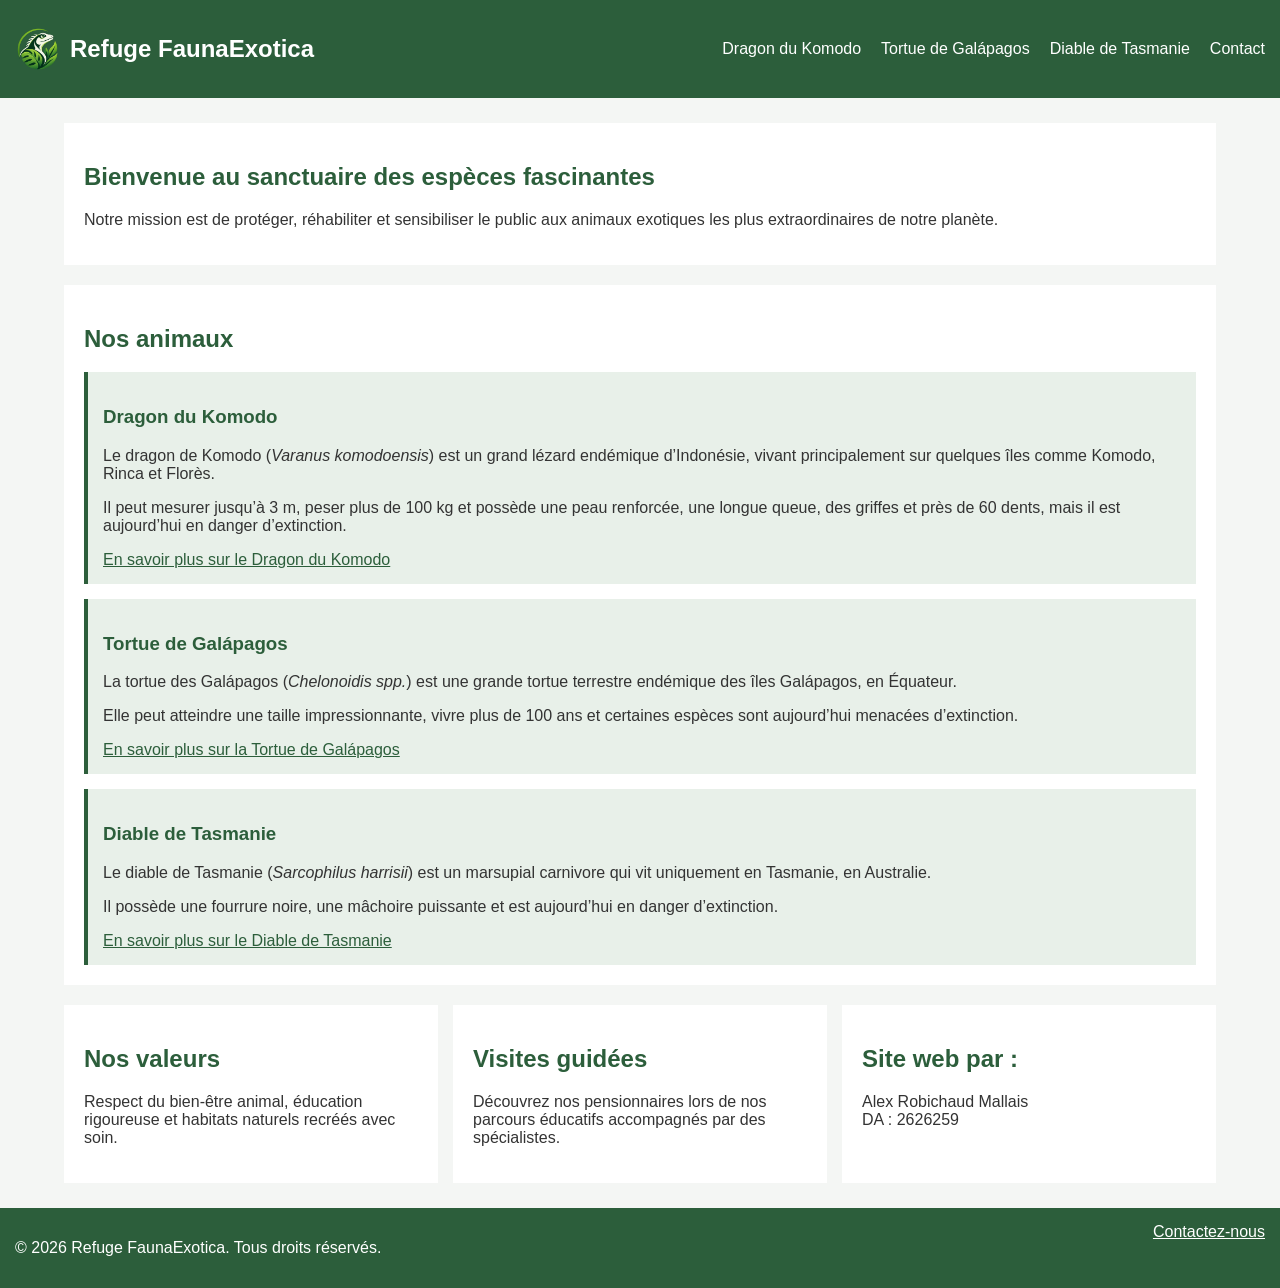
<file: index.html>
<!DOCTYPE html>
<html lang="fr">

<head>
    <meta charset="UTF-8">
    <title>Refuge FaunaExotica - Accueil</title>
    <link rel="icon" type="image/png" href="logo.png">
    <link rel="stylesheet" href="style.css">
</head>

<body class="body">

    <header class="site-header">

        <section class="logo-titre">
            <img src="logo.png" alt="Logo du Refuge FaunaExotica">
            <h1>Refuge FaunaExotica</h1>
        </section>

        <nav class="nav-links">
            <a href="komodo.html">Dragon du Komodo</a>
            <a href="tortue.html">Tortue de Galápagos</a>
            <a href="diable.html">Diable de Tasmanie</a>
            <a href="contact.html">Contact</a>
        </nav>

    </header>

    <main class="main-content">

        <section class="hero-section">

            <header>
                <h2>Bienvenue au sanctuaire des espèces fascinantes</h2>
            </header>

            <p>
                Notre mission est de protéger, réhabiliter et sensibiliser le public
                aux animaux exotiques les plus extraordinaires de notre planète.
            </p>

        </section>

        <section class="hero-section">

            <header>
                <h2>Nos animaux</h2>
            </header>

            <article>
                <h3>Dragon du Komodo</h3>

                <p>
                    Le dragon de Komodo (<em>Varanus komodoensis</em>) est un grand lézard
                    endémique d’Indonésie, vivant principalement sur quelques îles comme
                    Komodo, Rinca et Florès.
                </p>

                <p>
                    Il peut mesurer jusqu’à 3 m, peser plus de 100 kg et possède une peau
                    renforcée, une longue queue, des griffes et près de 60 dents, mais il
                    est aujourd’hui en danger d’extinction.
                </p>

                <a href="komodo.html">En savoir plus sur le Dragon du Komodo</a>
            </article>

            <article>
                <h3>Tortue de Galápagos</h3>

                <p>
                    La tortue des Galápagos (<em>Chelonoidis spp.</em>) est une grande
                    tortue terrestre endémique des îles Galápagos, en Équateur.
                </p>

                <p>
                    Elle peut atteindre une taille impressionnante, vivre plus de 100 ans
                    et certaines espèces sont aujourd’hui menacées d’extinction.
                </p>

                <a href="tortue.html">En savoir plus sur la Tortue de Galápagos</a>
            </article>

            <article>
                <h3>Diable de Tasmanie</h3>

                <p>
                    Le diable de Tasmanie (<em>Sarcophilus harrisii</em>) est un marsupial
                    carnivore qui vit uniquement en Tasmanie, en Australie.
                </p>

                <p>
                    Il possède une fourrure noire, une mâchoire puissante et est aujourd’hui
                    en danger d’extinction.
                </p>

                <a href="diable.html">En savoir plus sur le Diable de Tasmanie</a>
            </article>

        </section>

        <section class="content-grid">

            <article class="card">

                <header>
                    <h2>Nos valeurs</h2>
                </header>

                <p>
                    Respect du bien-être animal, éducation rigoureuse et habitats
                    naturels recréés avec soin.
                </p>

            </article>

            <article class="card">

                <header>
                    <h2>Visites guidées</h2>
                </header>

                <p>
                    Découvrez nos pensionnaires lors de nos parcours éducatifs
                    accompagnés par des spécialistes.
                </p>

            </article>

            <article class="card">

                <header>
                    <h2>Site web par :</h2>
                </header>

                <p>
                    Alex Robichaud Mallais<br>
                    DA : 2626259
                </p>

            </article>

        </section>

    </main>

    <footer class="site-footer">
        <p>&copy; 2026 Refuge FaunaExotica. Tous droits réservés.</p>
        <a href="contact.html">Contactez-nous</a>
    </footer>

</body>

</html>
</file>
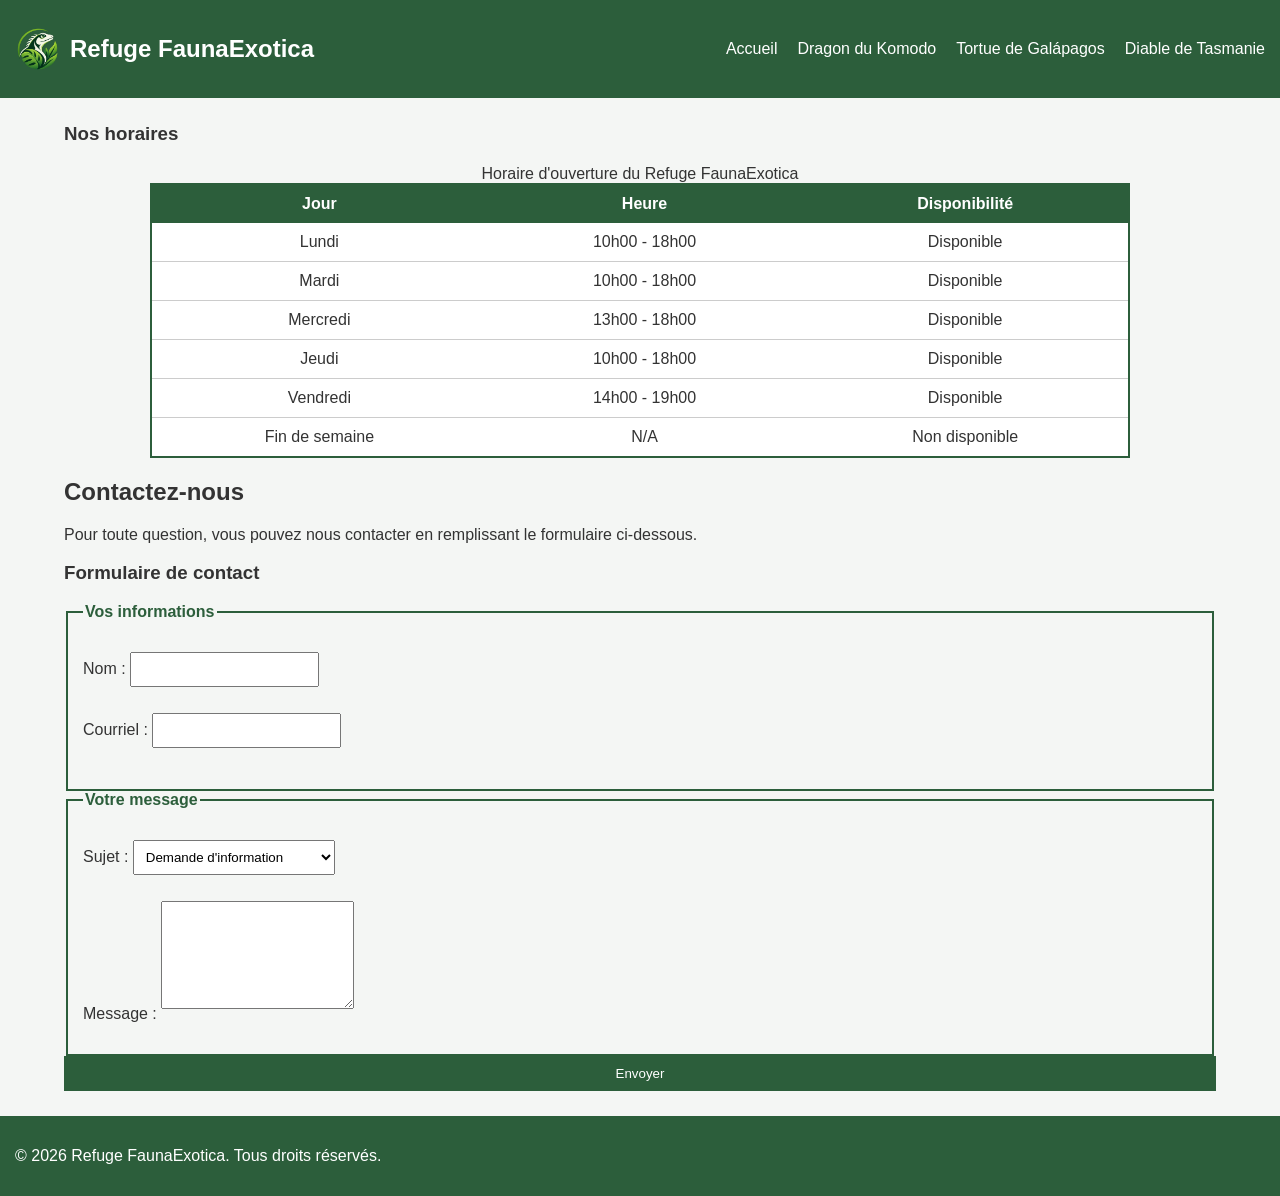
<file: contact.html>
<!DOCTYPE html>
<html lang="fr">

<head>
    <meta charset="UTF-8">
    <title>Refuge FaunaExotica - Contact</title>
    <link rel="icon" type="image/png" href="logo.png">
    <link rel="stylesheet" href="style.css">
</head>

<body class="body">

    <header class="site-header">

        <section class="logo-titre">
            <img src="logo.png" alt="Logo du Refuge FaunaExotica">
            <h1>Refuge FaunaExotica</h1>
        </section>

        <nav class="nav-links">
            <a href="index.html">Accueil</a>
            <a href="komodo.html">Dragon du Komodo</a>
            <a href="tortue.html">Tortue de Galápagos</a>
            <a href="diable.html">Diable de Tasmanie</a>
        </nav>

    </header>

    <main class="main-content">

        <article>

            <section>

                <h3>Nos horaires</h3>

                <table class="table">

                    <caption>Horaire d'ouverture du Refuge FaunaExotica</caption>

                    <thead>
                        <tr>
                            <th class="th">Jour</th>
                            <th class="th">Heure</th>
                            <th class="th">Disponibilité</th>
                        </tr>
                    </thead>

                    <tbody>
                        <tr>
                            <td class="td">Lundi</td>
                            <td class="td">10h00 - 18h00</td>
                            <td class="td">Disponible</td>
                        </tr>

                        <tr>
                            <td class="td">Mardi</td>
                            <td class="td">10h00 - 18h00</td>
                            <td class="td">Disponible</td>
                        </tr>

                        <tr>
                            <td class="td">Mercredi</td>
                            <td class="td">13h00 - 18h00</td>
                            <td class="td">Disponible</td>
                        </tr>

                        <tr>
                            <td class="td">Jeudi</td>
                            <td class="td">10h00 - 18h00</td>
                            <td class="td">Disponible</td>
                        </tr>

                        <tr>
                            <td class="td">Vendredi</td>
                            <td class="td">14h00 - 19h00</td>
                            <td class="td">Disponible</td>
                        </tr>

                        <tr>
                            <td class="td">Fin de semaine</td>
                            <td class="td">N/A</td>
                            <td class="td">Non disponible</td>
                        </tr>
                    </tbody>

                </table>

            </section>

            <section>

                 <header>
                <h2>Contactez-nous</h2>
                <p>
                    Pour toute question, vous pouvez nous contacter en remplissant
                    le formulaire ci-dessous.
                </p>
            </header>

                <h3>Formulaire de contact</h3>

                <form action="#" method="post">

                    <fieldset>

                        <legend>Vos informations</legend>

                        <p>
                            <label for="nom">Nom :</label>
                            <input type="text" id="nom" name="nom" required>
                        </p>

                        <p>
                            <label for="courriel">Courriel :</label>
                            <input type="email" id="courriel" name="courriel" required>
                        </p>

                    </fieldset>

                    <fieldset>

                        <legend>Votre message</legend>

                        <p>
                            <label for="sujet">Sujet :</label>
                            <select id="sujet" name="sujet">
                                <option value="information">Demande d'information</option>
                                <option value="visite">Visite du refuge</option>
                                <option value="animaux">Information sur les animaux</option>
                                <option value="autre">Autre</option>
                            </select>
                        </p>

                        <p>
                            <label for="message">Message :</label>
                            <textarea id="message" name="message" rows="6"></textarea>
                        </p>

                    </fieldset>

                    <button type="submit">Envoyer</button>

                </form>

            </section>

        </article>

    </main>

    <footer class="site-footer">
        <p>&copy; 2026 Refuge FaunaExotica. Tous droits réservés.</p>
    </footer>

</body>

</html>
</file>
<file: style.css>
/* ==============================
   STYLE GÉNÉRAL
   ============================== */

body {
    margin: 0;
    font-family: "Trebuchet MS", sans-serif;
    background-color: #f4f6f4;
    color: #333333;
}


/* ==============================
   EN-TÊTE
   ============================== */

.site-header {
    background-color: #2c5e3b;
    color: white;
    padding: 15px;

    display: flex;
    justify-content: space-between;
    align-items: center;
}

.logo-titre {
    display: flex;
    align-items: center;
}

.logo-titre img {
    width: 45px;
    height: 45px;
}

.logo-titre h1 {
    margin-left: 10px;
}

.nav-links {
    display: flex;
}

.nav-links a {
    color: white;
    text-decoration: none;
    margin-left: 20px;
}

.nav-links a:hover {
    text-decoration: underline;
}


/* ==============================
   CONTENU
   ============================== */

.main-content {
    width: 90%;
    margin: 25px auto;
}


/* ==============================
   SECTIONS
   ============================== */

.hero-section {
    background-color: white;
    padding: 20px;
    margin-bottom: 20px;
}

.hero-section h2 {
    color: #2c5e3b;
}

.hero-section article {
    background-color: #e8f0e9;
    padding: 15px;
    margin-top: 15px;
    border-left: 4px solid #2c5e3b;
}

.hero-section article h3 {
    color: #2c5e3b;
}

.hero-section article a {
    color: #2c5e3b;
}


/* ==============================
   CARTES
   ============================== */

.content-grid {
    display: flex;
}

.card {
    flex: 1;
    background-color: white;
    padding: 20px;
    margin-right: 15px;
}

.card:last-child {
    margin-right: 0;
}

.card h2 {
    color: #2c5e3b;
}


/* ==============================
   FICHE ANIMAL
   ============================== */

.animal-profile {
    background-color: white;
    padding: 20px;
}

.entete-animal {
    display: flex;
}

.animal-info {
    flex: 1;
    background-color: #f4f6f4;
    padding: 20px;
    margin-right: 25px;
}

.animal-info h2 {
    margin-top: 0;
}

.animal-info strong {
    color: #2c5e3b;
}


/* ==============================
   IMAGE DE L'ANIMAL
   ============================== */

.animal-image {
    width: 40%;
    margin: 0;
    text-align: center;
}

.animal-image img {
    width: 100%;
}

.animal-image figcaption {
    font-size: 14px;
    color: #666666;
}


/* ==============================
   IMAGE DE L'HABITAT
   ============================== */

.habitat-image {
    width: 70%;
    margin: 20px auto;
    text-align: center;
}

.habitat-image img {
    width: 100%;
}

.habitat-image figcaption {
    font-size: 14px;
    color: #666666;
}


/* ==============================
   TABLEAUX
   ============================== */

table {
    width: 85%;
    margin: 20px auto;
    border-collapse: collapse;
    background-color: white;
    border: 2px solid #2c5e3b;
}

th {
    background-color: #2c5e3b;
    color: white;
    padding: 10px;
}

td {
    padding: 10px;
    text-align: center;
    border-bottom: 1px solid #cccccc;
}


/* ==============================
   SOURCES
   ============================== */

.sources {
    background-color: #f4f6f4;
    padding: 15px;
    margin-top: 20px;
}

.sources h3 {
    color: #2c5e3b;
}

.sources a {
    color: #2c5e3b;
}


/* ==============================
   FORMULAIRE
   ============================== */

form {
    display: flex;
    flex-direction: column;
}

fieldset {
    padding: 15px;
    border: 2px solid #2c5e3b;
}

legend {
    color: #2c5e3b;
    font-weight: bold;
}

input,
select,
textarea {
    padding: 8px;
    font-family: "Trebuchet MS", sans-serif;
    margin-bottom: 10px;
}

button {
    background-color: #2c5e3b;
    color: white;
    padding: 10px 20px;
    border: none;
}


/* ==============================
   PIED DE PAGE
   ============================== */

.site-footer {
    background-color: #2c5e3b;
    color: white;
    padding: 15px;

    display: flex;
    justify-content: space-between;
}

.site-footer a {
    color: white;
}


/* ==================================================
   DRAGON DE KOMODO
   ================================================== */

.page-komodo {
    background-color: #e8dfc8;
    color: #29351f;
}

.page-komodo .site-header {
    background-color: #263d25;
}

.page-komodo .hero-section {
    background-color: #f5f0df;
}

.page-komodo .hero-section h2 {
    color: #5b4328;
}

.page-komodo .hero-section article {
    background-color: #e4dac0;
    border-left-color: #8a6a3f;
}

.page-komodo .hero-section article h3 {
    color: #5b4328;
}

.page-komodo .animal-profile {
    background-color: #f5f0df;
    border-left: 4px solid #8a6a3f;
}

.page-komodo .animal-info {
    background-color: #e4dac0;
}

.page-komodo .animal-info strong {
    color: #5b4328;
}

.page-komodo .sources {
    background-color: #e4dac0;
}

.page-komodo .sources h3 {
    color: #5b4328;
}

.page-komodo .sources a {
    color: #5b4328;
}

.page-komodo .site-footer {
    background-color: #263d25;
}


/* TABLEAU KOMODO */

.page-komodo table {
    border-color: #8a6a3f;
}

.page-komodo th {
    background-color: #5b4328;
    color: white;
}

.page-komodo td {
    background-color: #e4dac0;
    color: #29351f;
    border-bottom-color: #b8a982;
}


/* ==================================================
   TORTUE DE GALÁPAGOS
   ================================================== */

.page-tortue {
    background-color: #dff3f0;
    color: #183b3a;
}

.page-tortue .site-header {
    background-color: #176b6b;
}

.page-tortue .hero-section {
    background-color: #f2fffd;
}

.page-tortue .hero-section h2 {
    color: #176b6b;
}

.page-tortue .hero-section article {
    background-color: #d1eeea;
    border-left-color: #3aa6a0;
}

.page-tortue .hero-section article h3 {
    color: #176b6b;
}

.page-tortue .animal-profile {
    background-color: #f2fffd;
    border-left: 4px solid #3aa6a0;
}

.page-tortue .animal-info {
    background-color: #d1eeea;
}

.page-tortue .animal-info strong {
    color: #176b6b;
}

.page-tortue .sources {
    background-color: #d1eeea;
}

.page-tortue .sources h3 {
    color: #176b6b;
}

.page-tortue .sources a {
    color: #176b6b;
}

.page-tortue .site-footer {
    background-color: #176b6b;
}


/* TABLEAU TORTUE */

.page-tortue table {
    border-color: #3aa6a0;
}

.page-tortue th {
    background-color: #176b6b;
    color: white;
}

.page-tortue td {
    background-color: #d1eeea;
    color: #183b3a;
    border-bottom-color: #8bc9c3;
}


/* ==================================================
   DIABLE DE TASMANIE
   ================================================== */

.page-diable {
    background-color: #292727;
    color: #eeeeee;
}

.page-diable .site-header {
    background-color: #171717;
}

.page-diable .hero-section {
    background-color: #363131;
}

.page-diable .hero-section h2 {
    color: #d65c5c;
}

.page-diable .hero-section article {
    background-color: #443b3b;
    border-left-color: #8f3030;
}

.page-diable .hero-section article h3 {
    color: #d65c5c;
}

.page-diable .animal-profile {
    background-color: #363131;
    border-left: 4px solid #8f3030;
}

.page-diable .animal-info {
    background-color: #443b3b;
}

.page-diable .animal-info strong {
    color: #e06a6a;
}

.page-diable .sources {
    background-color: #443b3b;
}

.page-diable .sources h3 {
    color: #d65c5c;
}

.page-diable .sources a {
    color: #e06a6a;
}

.page-diable .site-footer {
    background-color: #171717;
}


/* TABLEAU DIABLE */

.page-diable table {
    border-color: #8f3030;
}

.page-diable th {
    background-color: #171717;
    color: white;
}

.page-diable td {
    background-color: #443b3b;
    color: white;
    border-bottom-color: #665555;
}
</file>
